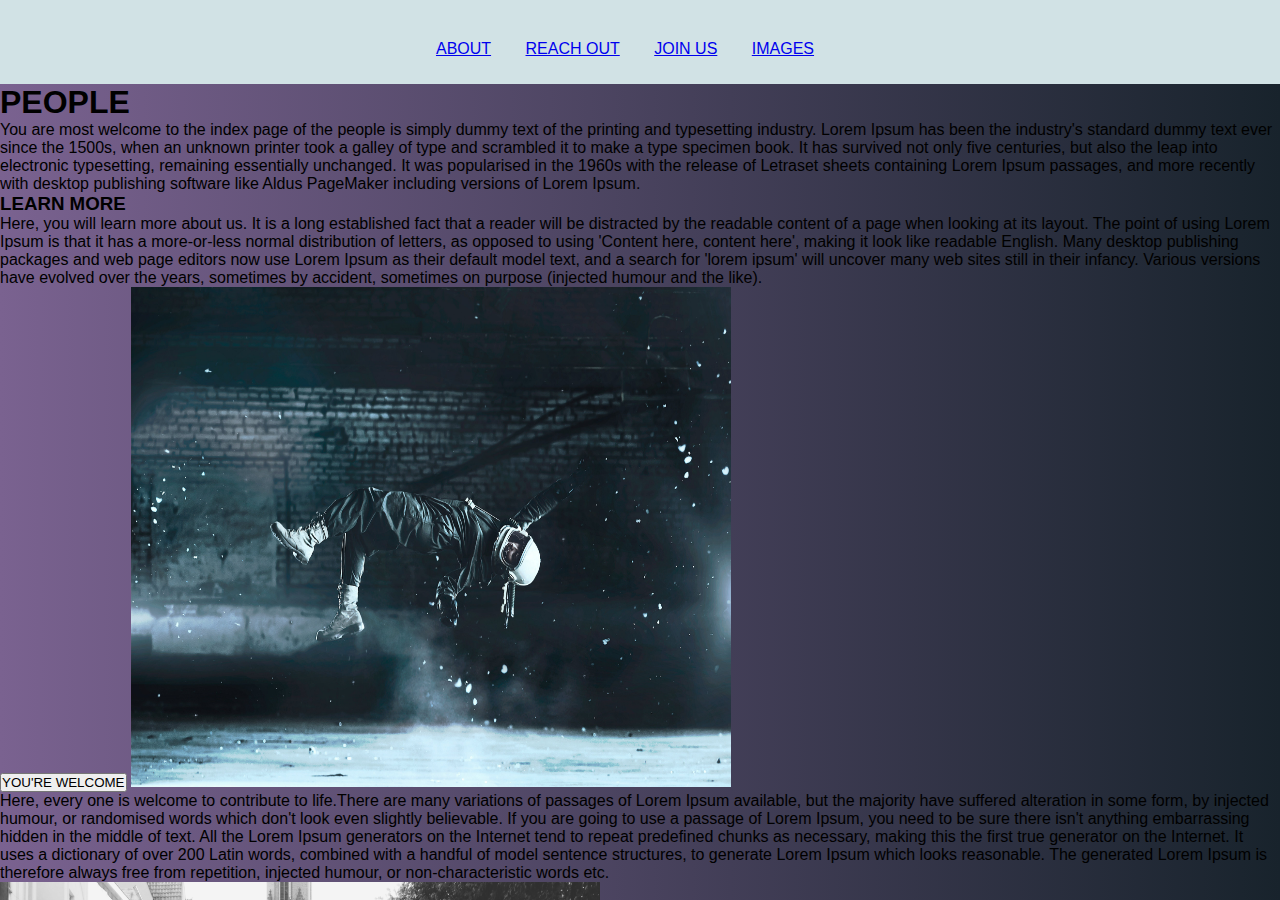
<file: WEEK6/index.html>
<!DOCTYPE html>
<html>
    <head>
        <meta name="viewport" content="width=device-width, initial-scale=1.0">
        <title>THEE INDEX </title>
        <link rel="stylesheet" href="Style.css">
        
    </head>
    <body>
      
        <div class="main">
          <nav>
            <div class="top-nav">
              <ul>
                <li><a href="#">ABOUT</a></li>
                <li><a href="#">REACH OUT</a></li>
                <li><a href="#">JOIN US</a></li>
                <li><a href="#">IMAGES</a></li>
              </ul>
            </div>
           
          </nav>    
         
          <h1>PEOPLE</h1>
      <p>You are most welcome to the index page of the people is simply dummy text of the printing and typesetting industry. Lorem Ipsum has been the industry's standard dummy text ever since the 1500s, when an unknown printer took a galley of type and scrambled it to make a type specimen book. It has survived not only five centuries, but also the leap into electronic typesetting, remaining essentially unchanged. It was popularised in the 1960s with the release of Letraset sheets containing Lorem Ipsum passages, and more recently with desktop publishing software like Aldus PageMaker including versions of Lorem Ipsum.</p>
      <p>
        <h3>LEARN MORE</h3>
        Here, you will learn more about us. It is a long established fact that a reader will be distracted by the readable content of a page when looking at its layout. The point of using Lorem Ipsum is that it has a more-or-less normal distribution of letters, as opposed to using 'Content here, content here', making it look like readable English. Many desktop publishing packages and web page editors now use Lorem Ipsum as their default model text, and a search for 'lorem ipsum' will uncover many web sites still in their infancy. Various versions have evolved over the years, sometimes by accident, sometimes on purpose (injected humour and the like).
      </p>
      <button onclick="openPrompt()"> YOU'RE WELCOME </button>
      <script src="script.js"></script>
     
           <img src="people.jpg" class="img" width="600" height="500">
           <p>Here, every one is welcome to contribute to life.There are many variations of passages of Lorem Ipsum available, but the majority have suffered alteration in some form, by injected humour, or randomised words which don't look even slightly believable. If you are going to use a passage of Lorem Ipsum, you need to be sure there isn't anything embarrassing hidden in the middle of text. All the Lorem Ipsum generators on the Internet tend to repeat predefined chunks as necessary, making this the first true generator on the Internet. It uses a dictionary of over 200 Latin words, combined with a handful of model sentence structures, to generate Lorem Ipsum which looks reasonable. The generated Lorem Ipsum is therefore always free from repetition, injected humour, or non-characteristic words etc.</p>
           <img src="morepeople.jpg" class="img" width="600" height="500">
          
        </div>
    </body>
</html>
</file>
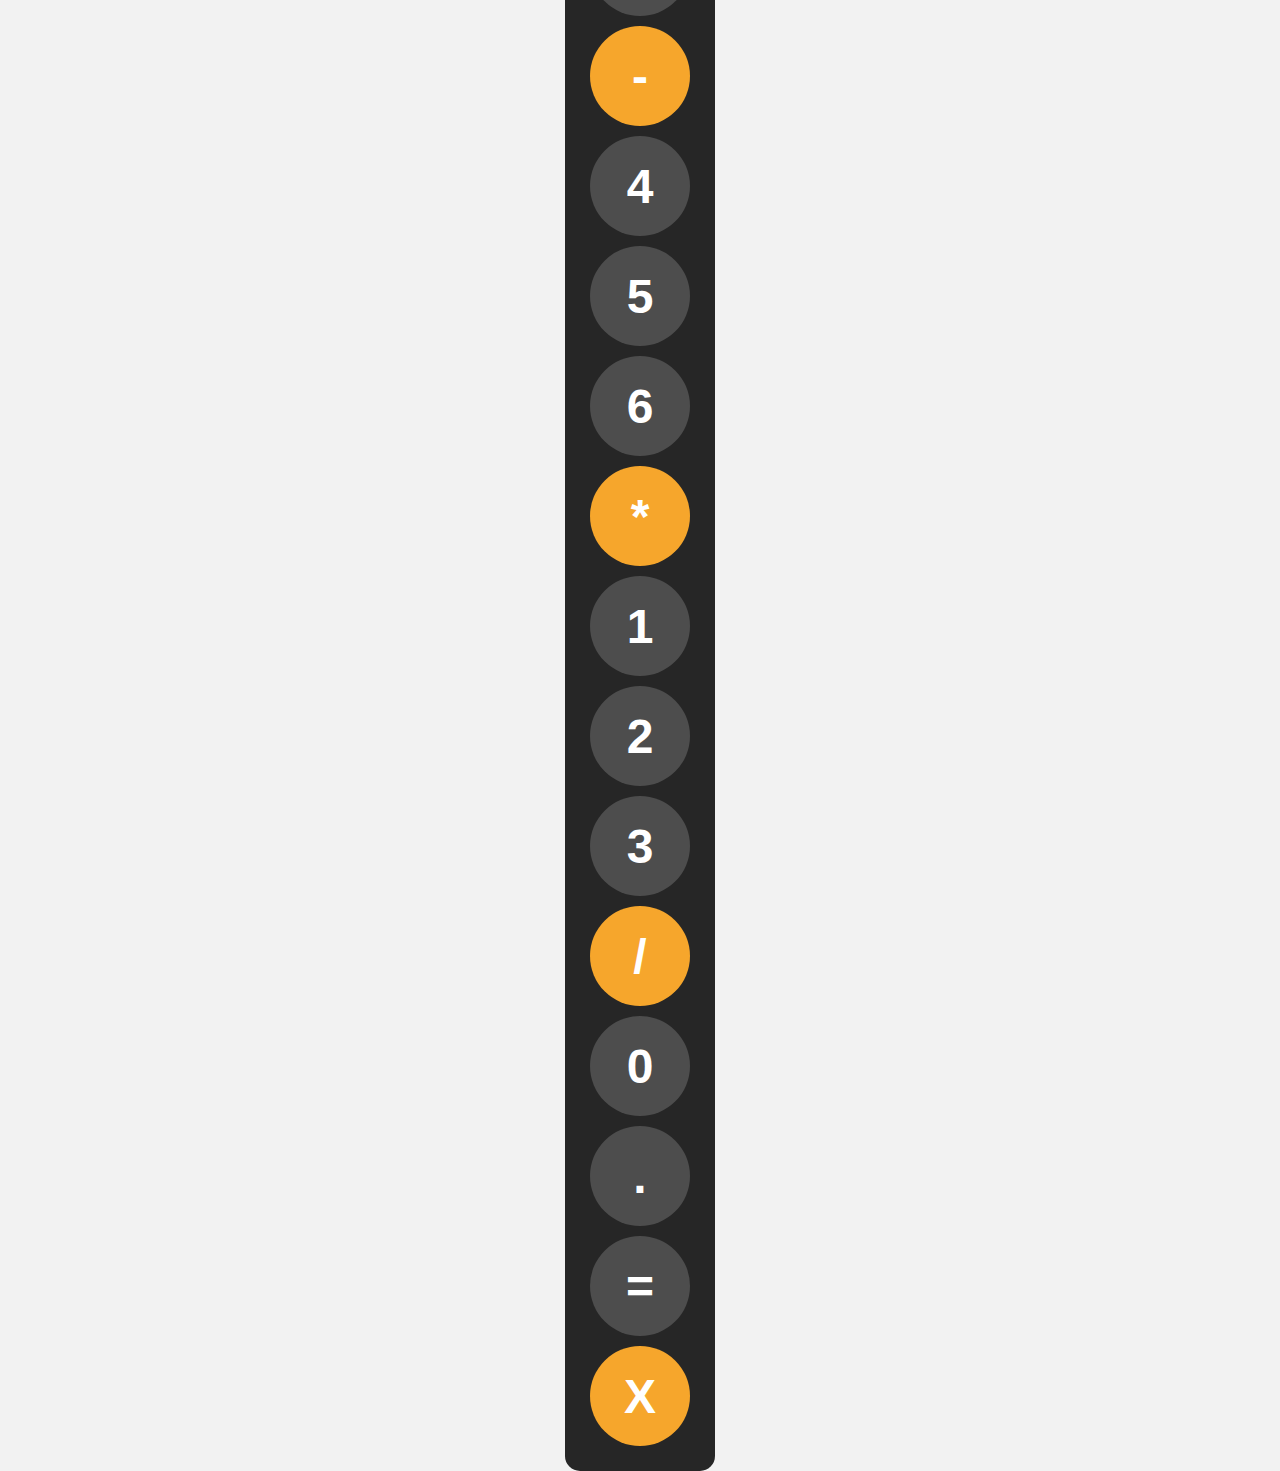
<file: WEEK7/calculator.html>
<!DOCTYPE html>
<html lang="en">
    <head>
        <meta charset="UTF-8">
        <meta name="viewport" content="width=device-width, initial-scale=1.0">
        <title>CALCULATOR</title>
        <link rel="stylesheet" href="calculator.css">
    </head>
    <body>
        <div id="calculater">
            <input id="display" readonly>
            <div id="keys">
                <button onclick="appendToDisplay('+')" class="operator-btn">+</button>
                <button onclick="appendToDisplay('7')">7</button>
                <button onclick="appendToDisplay('8')">8</button>
                <button onclick="appendToDisplay('9')">9</button>
                <button onclick="appendToDisplay('-')" class="operator-btn">-</button>
                <button onclick="appendToDisplay('4')">4</button>
                <button onclick="appendToDisplay('5')">5</button>
                <button onclick="appendToDisplay('6')">6</button>
                <button onclick="appendToDisplay('*')" class="operator-btn">*</button>
                <button onclick="appendToDisplay('1')">1</button>
                <button onclick="appendToDisplay('2')">2</button>
                <button onclick="appendToDisplay('3')">3</button>
                <button onclick="appendToDisplay('/')" class="operator-btn">/</button>
                <button onclick="appendToDisplay('0')">0</button>
                <button onclick="appendToDisplay('.')">.</button>
                <button onclick="calculate()">=</button>
                <button onclick="clearDisplay()" class="operator-btn">X</button>

                
            </div>
           
        </div>
        <script src="calculator.js"></script>
    </body>
</html>
</file>
<file: WEEK6/Style.css>
*{
    margin: 0;
    padding: 0;
    font-family: 'Lucida Sans', 'Lucida Sans Regular', 'Lucida Grande', 'Lucida Sans Unicode', Geneva, Verdana, sans-serif;

}
.main{
    width: 100;
    height: 100vh;
    position: relative;
    overflow: hidden;
    background: linear-gradient(to right, rgb(122, 98, 144), #18232c);
}
.top-nav{
    display: flex;
    align-content: center;
    justify-content: space-evenly;
    padding: 30px 0 16px;
    border-bottom: 1cm;
    background: #d1e2e5;
}
.top-nav ul li{
    list-style: none;
    display: inline-block;
    margin-right: 30px;
    margin-top: 10px;
    margin-bottom: 10px;
    font-family: Geneva, Verdana, sans-serif;
}
.button{
    background-color: #e2c98a;
    bottom: 0cm;
}
</file>
<file: WEEK7/calculator.css>
body{
    margin: 0;
    display: flex;
    justify-content: center;
    align-items: center;
    height: 100vh;
    background-color: hsl(0, 0%, 95%);
}
#calculater{
    font-family: 'Segoe UI', Tahoma, Geneva, Verdana, sans-serif;
    background-color: hsl(0, 0%, 15%);
    border-radius: 15px;
    max-width: 500px;
    overflow: hidden;
}
#display{
    width: 100px;
    padding: 20px;
    font-size: 5rem;
    text-align: left;
    border: none;
    background-color: hsl(0, 0%, 20%);
}
#keys{
    display: grid;
    grid-template-columns: repeat(4,ifr);

    gap: 10px;
    padding: 25px;
}
button{
    width: 100px;
    height: 100px;
    border-radius: 50px;
    border: none;
    background-color: hsl(0, 0%, 30%);
    color: white;
    font-size: 3rem;
    font-weight: bold;
    cursor: pointer;
}
button:hover{
    background-color: hsl(0, 0%, 40%);
}
button:active{
    background-color: hsl(0, 0%, 50%);
}
.operator-btn{
    background-color: hsl(36, 92%, 57%);
}
.operator-btn:hover{
    background-color: hsl(36, 92%, 67%);
}
.operator-btn:active{
    background-color:hsl(36, 92%, 77%); ;
}
</file>
